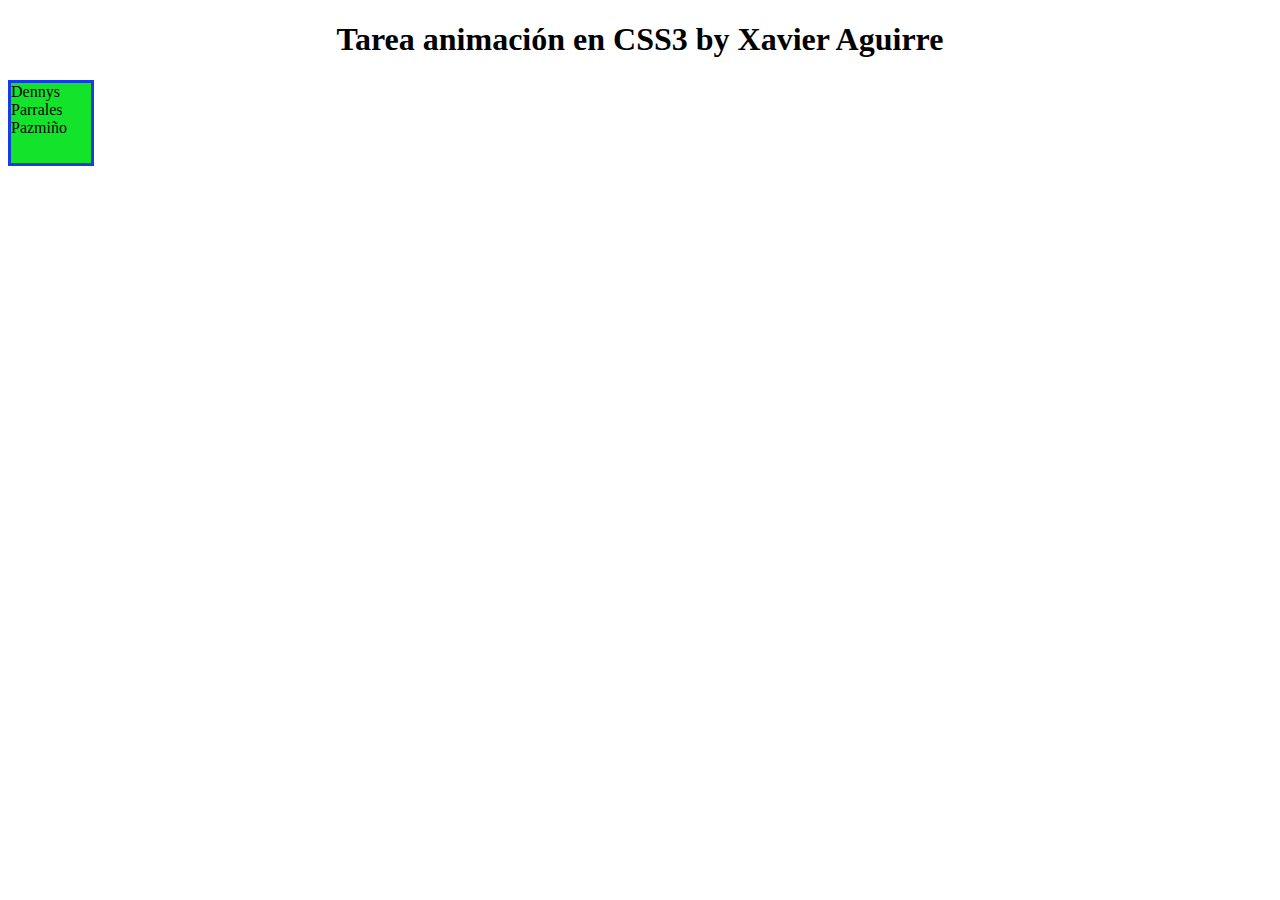
<file: ANIMATION+WOFF/index.htm>
<!DOCTYPE html>
<html>

<html lang="es-ES">
<title>Animaciones</title>
<head>
<meta charset="UTF-8">
<link rel="stylesheet" type="text/css" href="CSS/estilos.css">
</head>
<body>
<center>
<h1>
Tarea animación en CSS3 by Xavier Aguirre
</h1>
</center>
<div>Dennys Parrales Pazmiño</div>
</body>
</html>
</file>
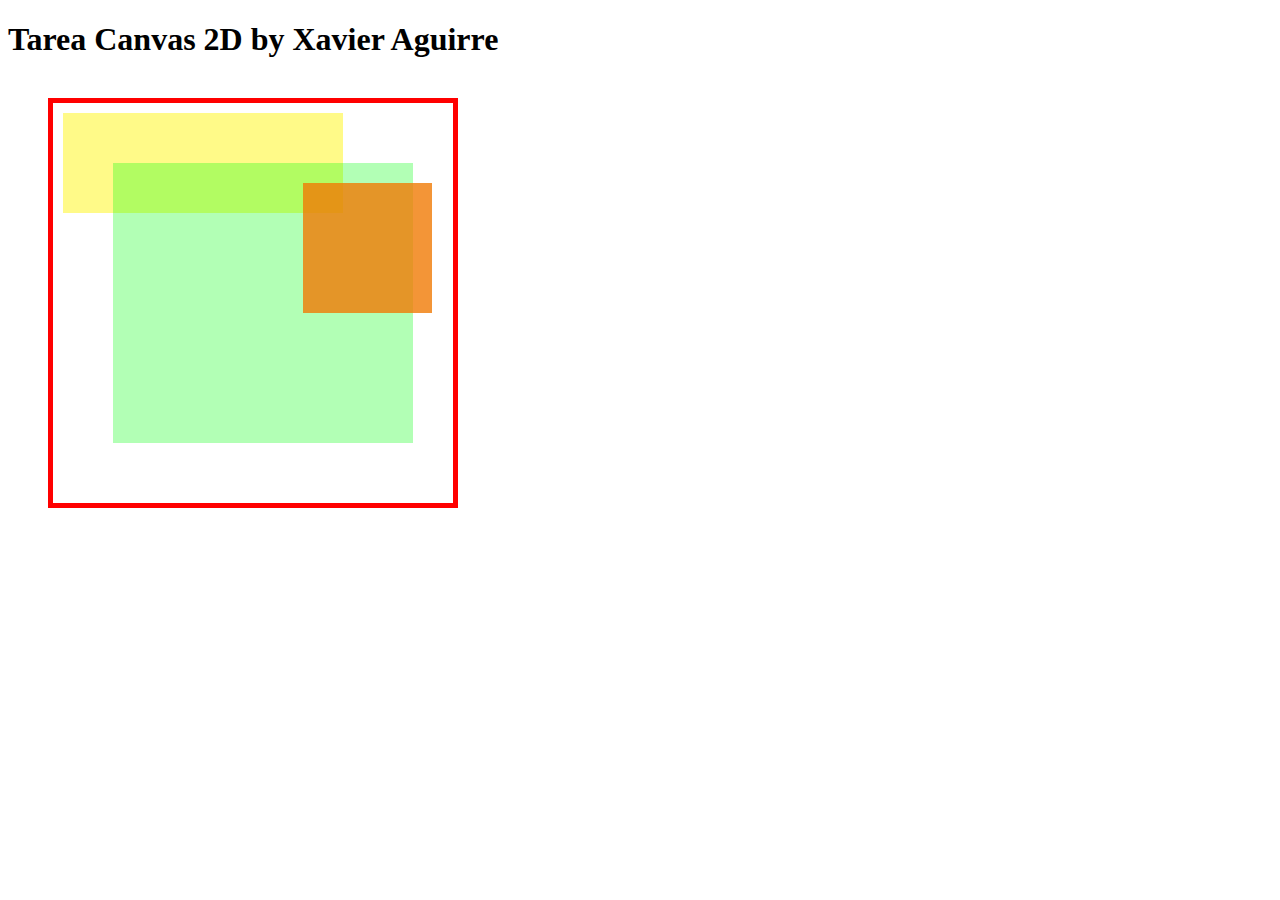
<file: Canvas2D/index.htm>
<!DOCTYPE HTML>
<html>
    <head>
        <meta charset="UTF-8">
        <title>Tarea de Canvas 2D</title>	
        <style>
            #canvas1 {
                   
                    border: 5px red solid; }
            #outer {margin-left: 40px;
                    margin-top: 40px;
            }
        </style>
    </head>
    <body>
	<h1>Tarea Canvas 2D by Xavier Aguirre</h1>
       <div id="outer">
           <canvas id="canvas1" width="400px"
           height="400px">
           Your browser doesn't support the
           canvas! Try another browser.
           </canvas>
        </div>
        <script>
            var mycanvas = document.getElementById("canvas1");
            var ctx = mycanvas.getContext("2d");
            
            ctx.fillStyle = 'rgba(255, 246, 17, 0.50)';
            ctx.fillRect(10,10,280,100);
            
            ctx.fillStyle = 'rgba(0, 255, 10, 0.30)';
            ctx.fillRect(60,60,300,280);
           
            ctx.fillStyle = 'rgba(240, 123, 5, 0.80)';
            ctx.fillRect(250,80,129,130);
        </script>
    </body>
</html>
</file>
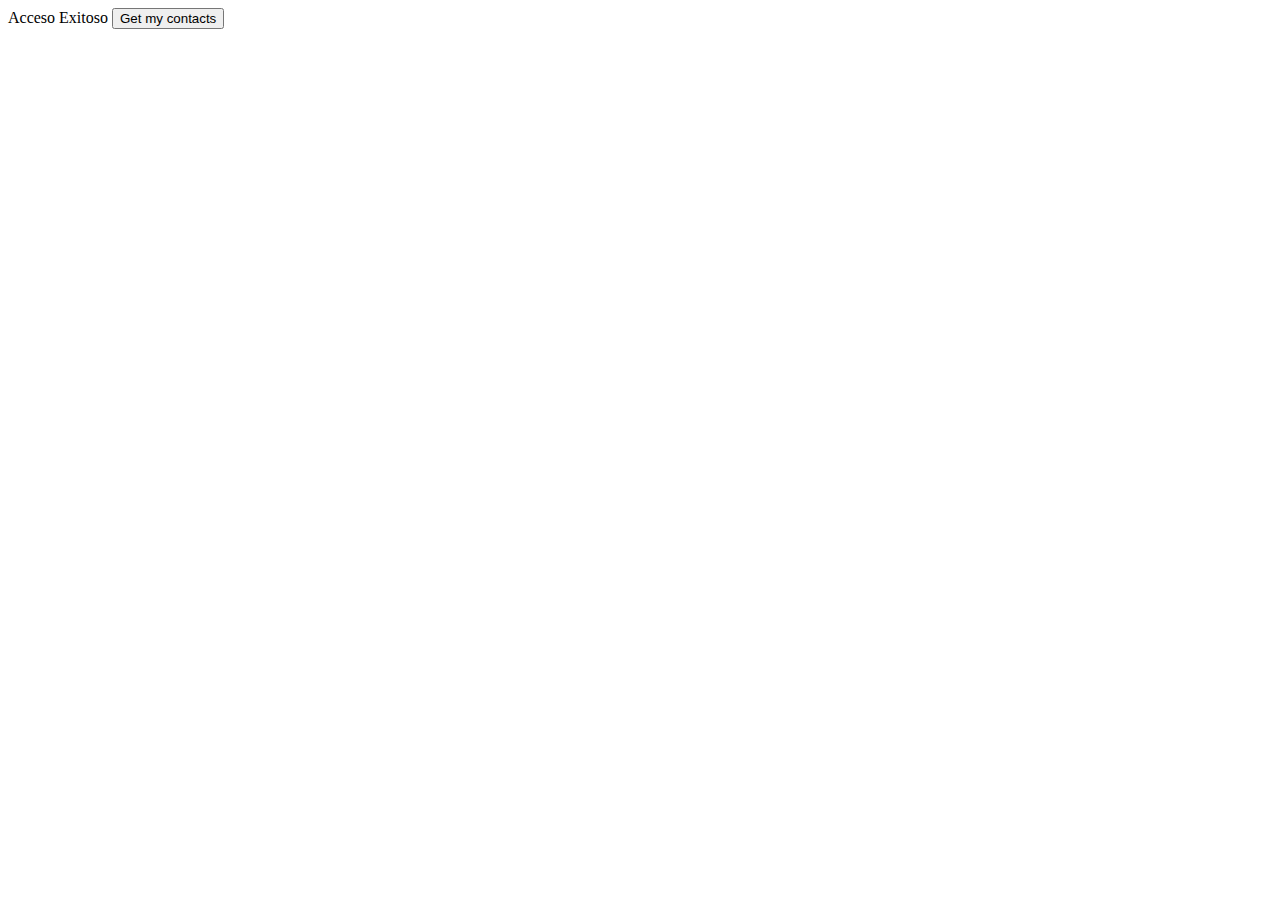
<file: ContactsAPI/index.htm>
<!DOCTYPE html>
<html>
  <head>
    <meta charset='utf-8' />
    <script src="https://code.jquery.com/jquery-1.11.2.min.js"></script>
	Acceso Exitoso
  </head>
  <body>
    <script type="text/javascript">
          var clientId = '91325839215-tisau4cke1jsqv4le67l9ujlis7tt2d6.apps.googleusercontent.com';
          var apiKey = 'cohesive-keel-134923';
          var scopes = 'https://accounts.google.com/o/oauth2/token';

          $(document).on("click",".googleContactsButton", function(){
            gapi.client.setApiKey(apiKey);
            window.setTimeout(authorize);
          });

          function authorize() {
            gapi.auth.authorize({client_id: clientId, scope: scopes, immediate: false}, handleAuthorization);
          }

          function handleAuthorization(authorizationResult) {
            if (authorizationResult && !authorizationResult.error) {
              $.get("https://www.google.com/m8/feeds/contacts/default/thin?alt=json&access_token=" + authorizationResult.access_token + "&max-results=500&v=3.0",
                function(response){
                  //process the response here
                  console.log(response);
                });
            }
          }
        </script>
        <script src="https://apis.google.com/js/client.js"></script>
        <button class="googleContactsButton">Get my contacts</button>
  </body>
</html>
</file>
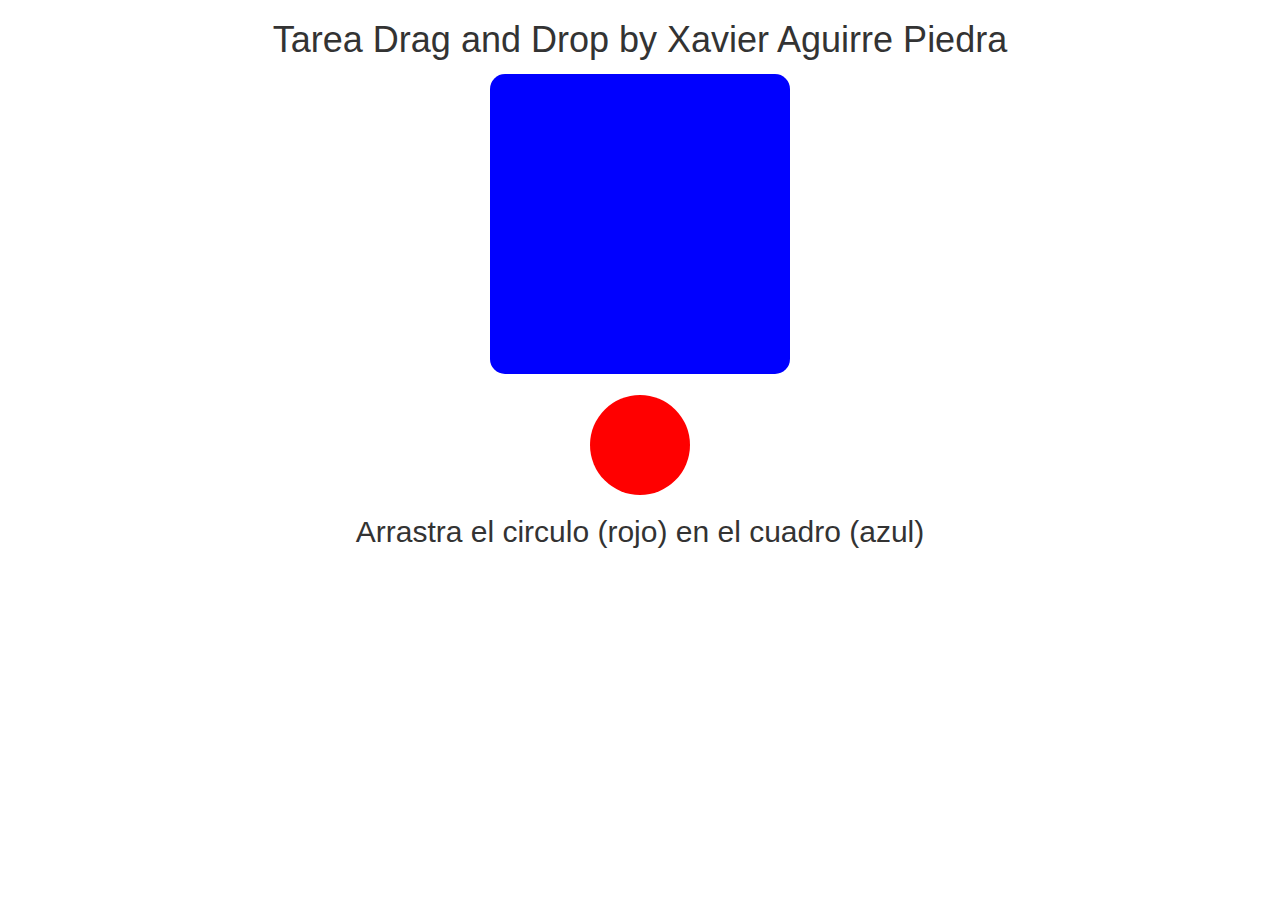
<file: DRAGandDROP/index.htm>
<!DOCTYPE html>
<html>
  <head>
    <title>Tarea Drag and Drop Xavier Aguirre</title>
    <meta charset="utf-8">
	<link rel="stylesheet" href="CSS\bootstrap.min.css">	
	<link rel="stylesheet" href="CSS\ddd-style.css" />
</head>
<body>
	<div class="container">
		<h1>Tarea Drag and Drop by Xavier Aguirre Piedra</h1>
		<div id="drop1"></div>
		<div id="drag" draggable="true"></div>
		<h2>Arrastra el circulo (rojo) en el cuadro (azul)</h2>
	</div>
	
	<script src="JS\ddd-script.js"></script>
</body>
</html>
</file>
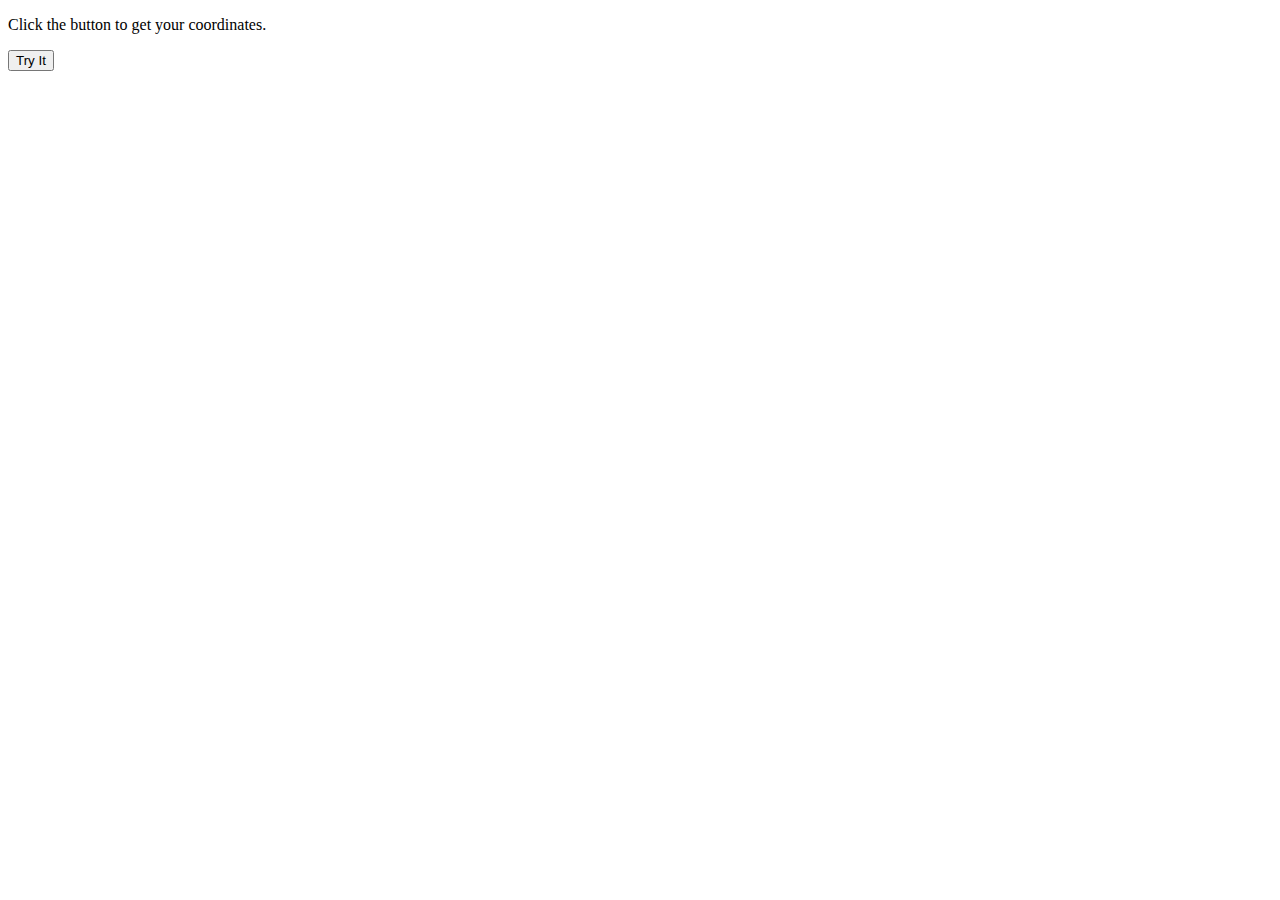
<file: GEOLOCATION/index.htm>
<!DOCTYPE html>
<html>
<body>

<p>Click the button to get your coordinates.</p>

<button onclick="getLocation()">Try It</button>

<p id="demo"></p>

<script>
var x = document.getElementById("demo");

function getLocation() {
    if (navigator.geolocation) {
        navigator.geolocation.getCurrentPosition(showPosition);
    } else { 
        x.innerHTML = "Geolocation is not supported by this browser.";
    }
}

function showPosition(position) {
    x.innerHTML = "Latitude: " + position.coords.latitude + 
    "<br>Longitude: " + position.coords.longitude;
}
</script>

</body>
</html>
</file>
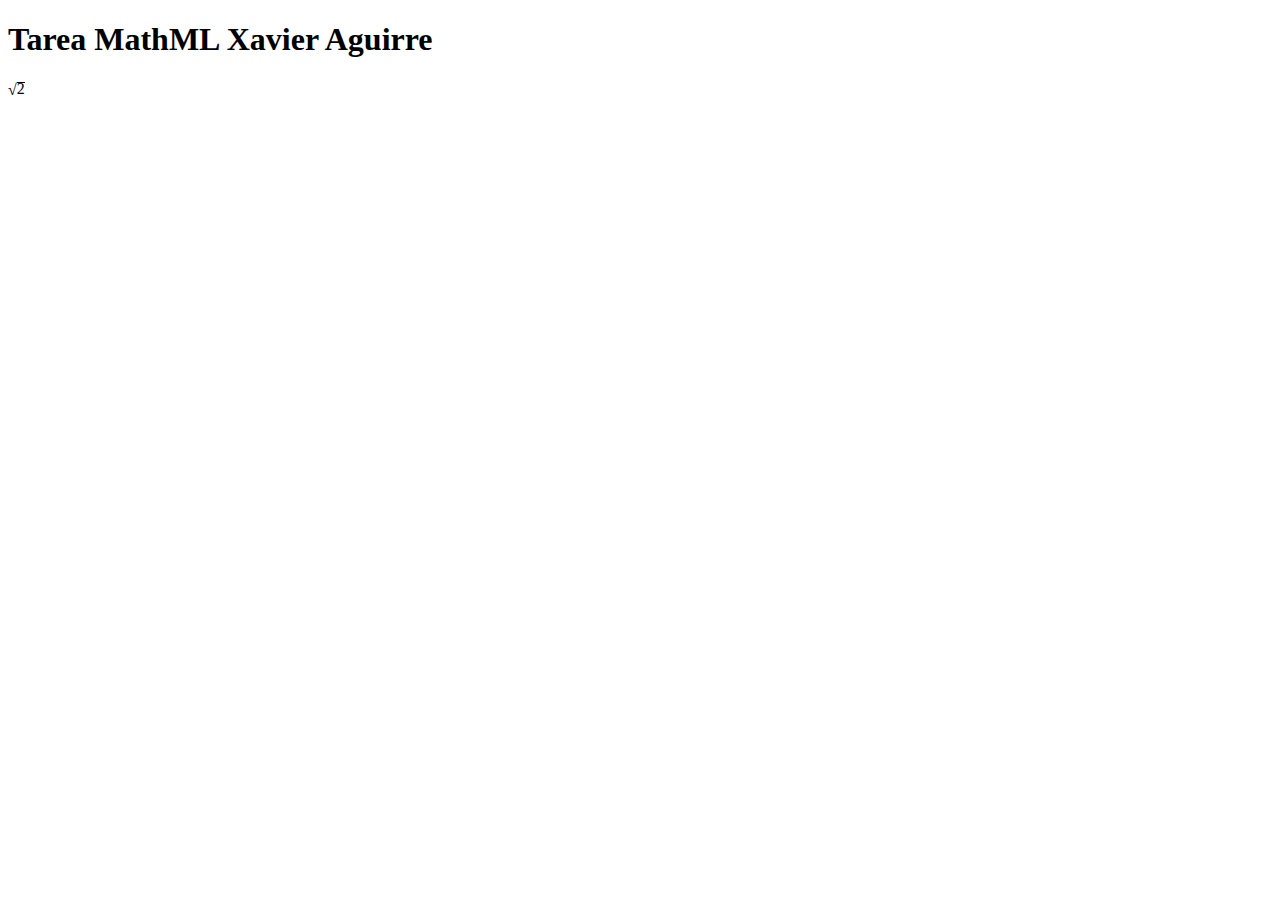
<file: MathML/index.htm>
<!DOCTYPE html>
<html>
<head>
 <title>MathML in HTML5</title>
</head>
<body>
  <h1>Tarea MathML Xavier Aguirre</h1>
    <math>
      <msqrt>
        <mn>2</mn>
      </msqrt>
    </math>
</body>
</html>
</file>
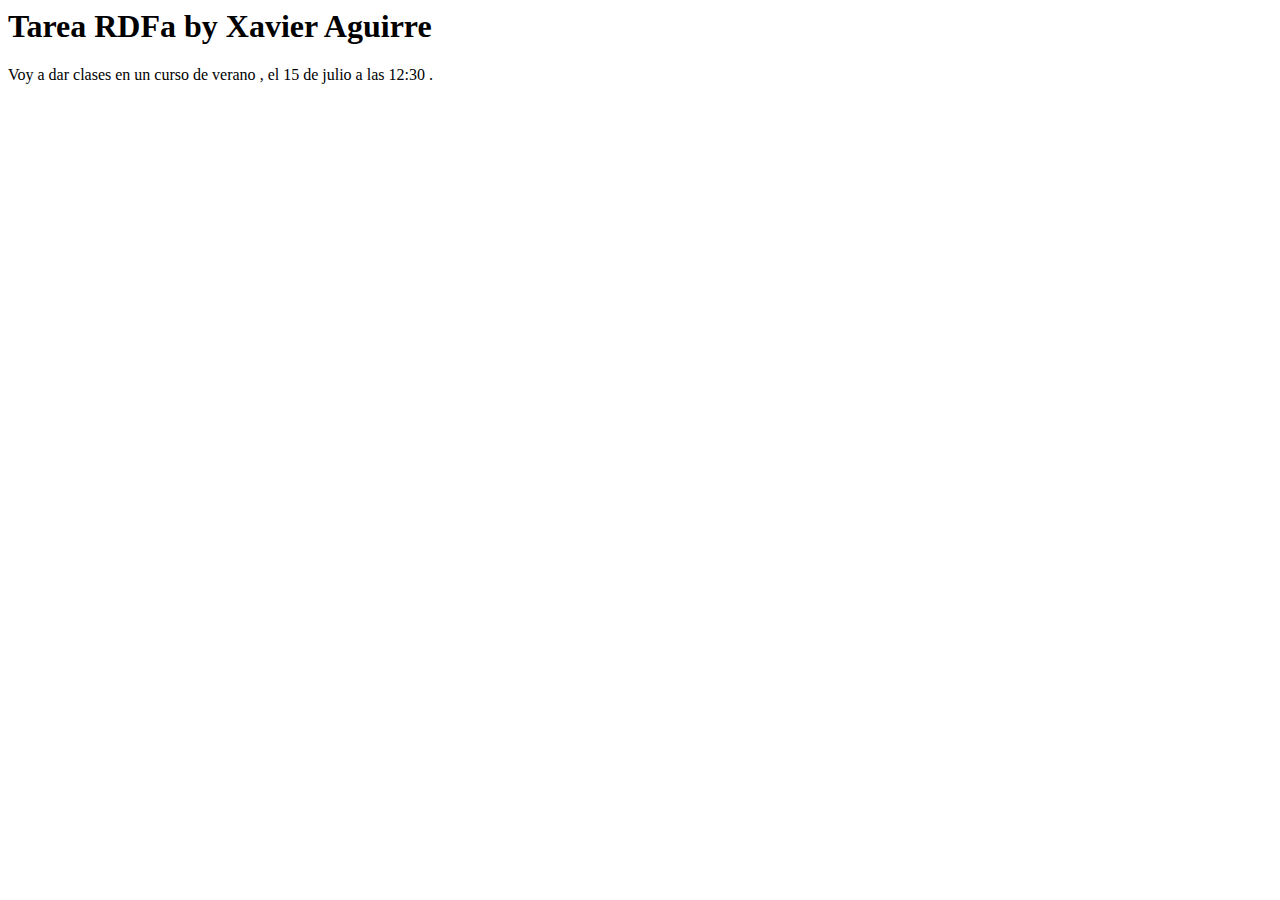
<file: RDFa/index.htm>
<html>
<head>
<title>Curso de Verano</title>
</head>
<body xmlns:cal="http://www.w3.org/2002/12/cal/ical#">
<h1>Tarea RDFa by Xavier Aguirre</h1>
<p>
Voy a dar clases en un
<span property="cal:summary">
curso de verano
</span>,
el
<span property="cal:dtstart"
      content="2010-07-15T12:30:00+02:00"
      datatype="xsd:dateTime">
15 de julio a las 12:30
</span>.
</p>
</body>
</html>
</file>
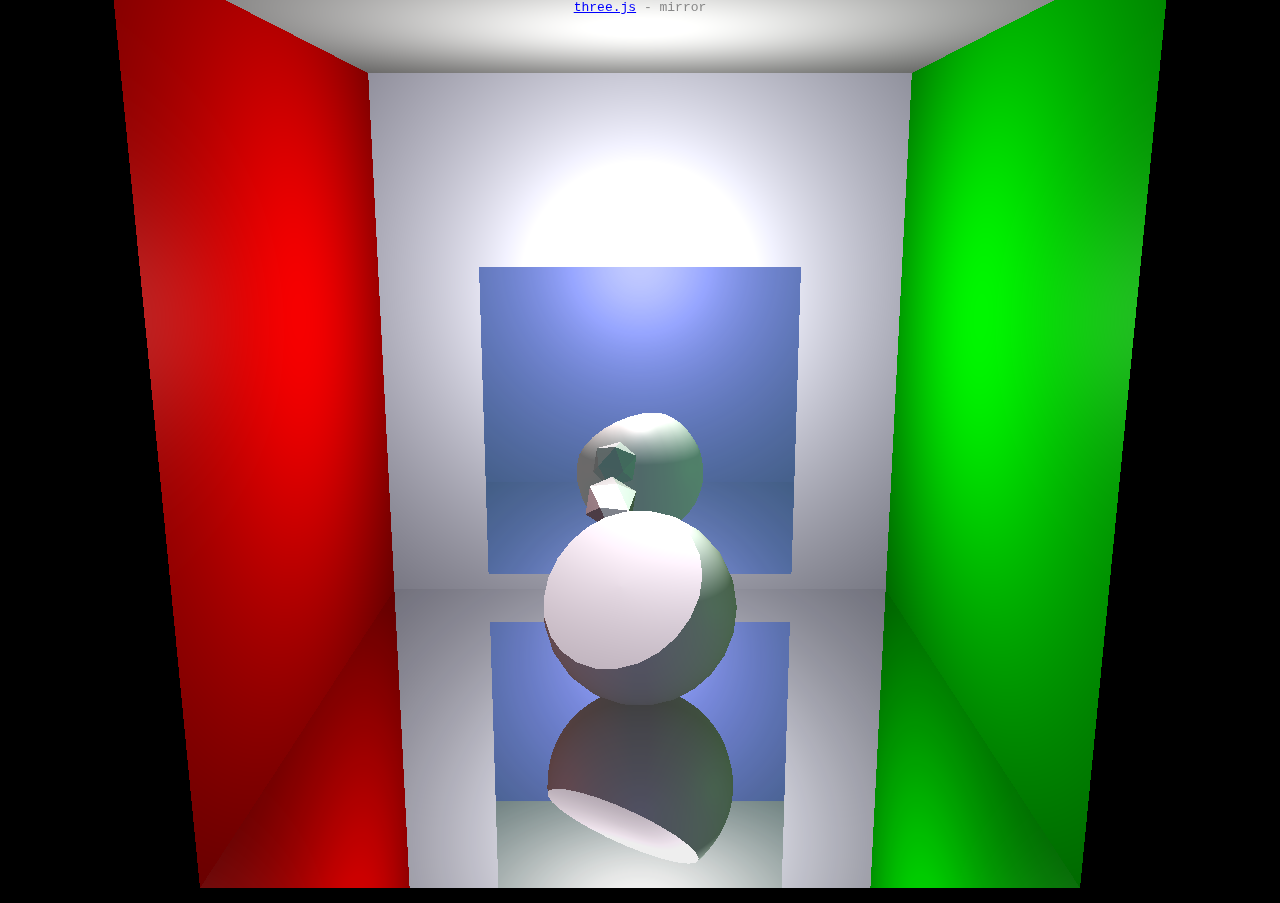
<file: WebGL/index.htm>
<!DOCTYPE html>
<html lang="en">
	<head>
		<title>three.js webgl - mirror</title>
		<meta charset="utf-8">
		<meta name="viewport" content="width=device-width, user-scalable=no, minimum-scale=1.0, maximum-scale=1.0">
		<style>
			body {
				color: #888888;
				font-family:Monospace;
				font-size:13px;
				background-color: #000;
				margin: 0px;
				overflow: hidden;
			}
			#info {
				position: absolute;
				top: 0px;
				width: 200px;
				left: calc(50% - 100px);
				text-align: center;
			}
			a {
				color: #00f;
			}
		</style>
	</head>
	<body>

		<div id="container"></div>
		<div id="info"><a href="http://threejs.org" target="_blank">three.js</a> - mirror
		</div>

		<script src="Build/three.js"></script>
		<script src="JS/Mirror.js"></script>
		<script src="JS/Controls/OrbitControls.js"></script>

		<script>
			// scene size
			var WIDTH = window.innerWidth;
			var HEIGHT = window.innerHeight;
			// camera
			var VIEW_ANGLE = 45;
			var ASPECT = WIDTH / HEIGHT;
			var NEAR = 1;
			var FAR = 500;
			var camera, scene, renderer;
			var cameraControls;
			var verticalMirror, groundMirror;
			var sphereGroup, smallSphere;
			function init() {
				// renderer
				renderer = new THREE.WebGLRenderer();
				renderer.setPixelRatio( window.devicePixelRatio );
				renderer.setSize( WIDTH, HEIGHT );
				// scene
				scene = new THREE.Scene();
				// camera
				camera = new THREE.PerspectiveCamera(VIEW_ANGLE, ASPECT, NEAR, FAR);
				camera.position.set( 0, 75, 160 );
				cameraControls = new THREE.OrbitControls(camera, renderer.domElement);
				cameraControls.target.set( 0, 40, 0);
				cameraControls.maxDistance = 400;
				cameraControls.minDistance = 10;
				cameraControls.update();
				var container = document.getElementById( 'container' );
				container.appendChild( renderer.domElement );
			}
			function fillScene() {
				var planeGeo = new THREE.PlaneBufferGeometry( 100.1, 100.1 );
				// MIRROR planes
				groundMirror = new THREE.Mirror( renderer, camera, { clipBias: 0.003, textureWidth: WIDTH, textureHeight: HEIGHT, color: 0x777777 } );
				var mirrorMesh = new THREE.Mesh( planeGeo, groundMirror.material );
				mirrorMesh.add( groundMirror );
				mirrorMesh.rotateX( - Math.PI / 2 );
				scene.add( mirrorMesh );
				verticalMirror = new THREE.Mirror( renderer, camera, { clipBias: 0.003, textureWidth: WIDTH, textureHeight: HEIGHT, color:0x889999 } );
				var verticalMirrorMesh = new THREE.Mesh( new THREE.PlaneBufferGeometry( 60, 60 ), verticalMirror.material );
				verticalMirrorMesh.add( verticalMirror );
				verticalMirrorMesh.position.y = 35;
				verticalMirrorMesh.position.z = -45;
				scene.add( verticalMirrorMesh );
				sphereGroup = new THREE.Object3D();
				scene.add( sphereGroup );
				var geometry = new THREE.CylinderGeometry( 0.1, 15 * Math.cos( Math.PI / 180 * 30 ), 0.1, 24, 1 );
				var material = new THREE.MeshPhongMaterial( { color: 0xffffff, emissive: 0x444444 } );
				var sphereCap = new THREE.Mesh( geometry, material );
				sphereCap.position.y = -15 * Math.sin( Math.PI / 180 * 30 ) - 0.05;
				sphereCap.rotateX(-Math.PI);
				var geometry = new THREE.SphereGeometry( 15, 24, 24, Math.PI / 2, Math.PI * 2, 0, Math.PI / 180 * 120 );
				var halfSphere = new THREE.Mesh( geometry, material );
				halfSphere.add( sphereCap );
				halfSphere.rotateX( - Math.PI / 180 * 135 );
				halfSphere.rotateZ( - Math.PI / 180 * 20 );
				halfSphere.position.y = 7.5 + 15 * Math.sin( Math.PI / 180 * 30 );
				sphereGroup.add( halfSphere );
				var geometry = new THREE.IcosahedronGeometry( 5, 0 );
				var material = new THREE.MeshPhongMaterial( { color: 0xffffff, emissive: 0x333333, shading: THREE.FlatShading } );
				smallSphere = new THREE.Mesh( geometry, material );
				scene.add(smallSphere);
				// walls
				var planeTop = new THREE.Mesh( planeGeo, new THREE.MeshPhongMaterial( { color: 0xffffff } ) );
				planeTop.position.y = 100;
				planeTop.rotateX( Math.PI / 2 );
				scene.add( planeTop );
				var planeBack = new THREE.Mesh( planeGeo, new THREE.MeshPhongMaterial( { color: 0xffffff } ) );
				planeBack.position.z = -50;
				planeBack.position.y = 50;
				scene.add( planeBack );
				var planeFront = new THREE.Mesh( planeGeo, new THREE.MeshPhongMaterial( { color: 0x7f7fff } ) );
				planeFront.position.z = 50;
				planeFront.position.y = 50;
				planeFront.rotateY( Math.PI );
				scene.add( planeFront );
				var planeRight = new THREE.Mesh( planeGeo, new THREE.MeshPhongMaterial( { color: 0x00ff00 } ) );
				planeRight.position.x = 50;
				planeRight.position.y = 50;
				planeRight.rotateY( - Math.PI / 2 );
				scene.add( planeRight );
				var planeLeft = new THREE.Mesh( planeGeo, new THREE.MeshPhongMaterial( { color: 0xff0000 } ) );
				planeLeft.position.x = -50;
				planeLeft.position.y = 50;
				planeLeft.rotateY( Math.PI / 2 );
				scene.add( planeLeft );
				// lights
				var mainLight = new THREE.PointLight( 0xcccccc, 1.5, 250 );
				mainLight.position.y = 60;
				scene.add( mainLight );
				var greenLight = new THREE.PointLight( 0x00ff00, 0.25, 1000 );
				greenLight.position.set( 550, 50, 0 );
				scene.add( greenLight );
				var redLight = new THREE.PointLight( 0xff0000, 0.25, 1000 );
				redLight.position.set( - 550, 50, 0 );
				scene.add( redLight );
				var blueLight = new THREE.PointLight( 0x7f7fff, 0.25, 1000 );
				blueLight.position.set( 0, 50, 550 );
				scene.add( blueLight );
			}
			function render() {
				// render (update) the mirrors
				groundMirror.renderWithMirror( verticalMirror );
				verticalMirror.renderWithMirror( groundMirror );
				renderer.render(scene, camera);
			}
			function update() {
				requestAnimationFrame( update );
				var timer = Date.now() * 0.01;
				sphereGroup.rotation.y -= 0.002;
				smallSphere.position.set(
					Math.cos( timer * 0.1 ) * 30,
					Math.abs( Math.cos( timer * 0.2 ) ) * 20 + 5,
					Math.sin( timer * 0.1 ) * 30
				);
				smallSphere.rotation.y = ( Math.PI / 2 ) - timer * 0.1;
				smallSphere.rotation.z = timer * 0.8;
				cameraControls.update();
				render();
			}
			init();
			fillScene();
			update();
		</script>
	</body>
</html>
</file>
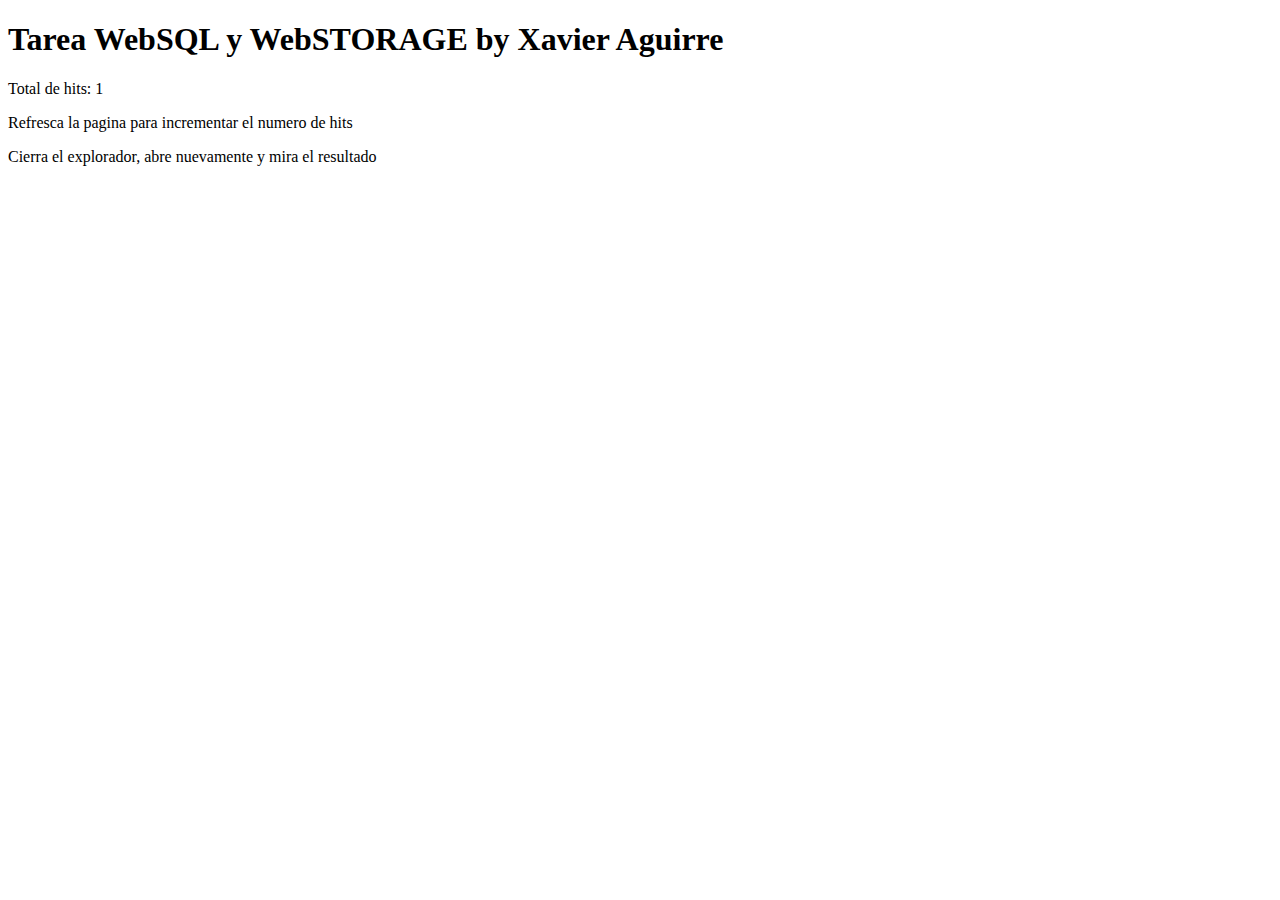
<file: WebSQLandSTORAGE/index.htm>
<!DOCTYPE html>
<html>
<head>
	<title>TAREA SesionStorage PSW 2016</title>
</head>
<body>
	<h1>Tarea WebSQL y WebSTORAGE by Xavier Aguirre</h1>
	<script type="text/javascript">
		if(sessionStorage.hits){
			sessionStorage.hits = Number (sessionStorage.hits) +1;
		}
		else{
			sessionStorage.hits = 1;
		}
		document.write ("Total de hits: " +sessionStorage.hits);
	
	</script>
	
	<p>Refresca la pagina para incrementar el numero de hits</p>
	<p>Cierra el explorador, abre nuevamente y mira el resultado</p>
</body>
</html>
</file>
<file: ANIMATION+WOFF/CSS/estilos.css>
div {
width: 80px;
height: 80px;
background-color: #14E32C;
border: 3px solid #143DE3;
-webkit-animation-name: MiAnimacion; /* Chrome, Safari, Opera */
-webkit-animation-duration: 6s; /* Chrome, Safari, Opera */
animation-duration: 6s;
animation-iteration-count: infinite;
animation-name: MiAnimacion;
animation-direction: alternate;
animation-timing-function: ease-out;
    }
@-moz-keyframes MiAnimacion {
from {font-size:0%;
	margin-left:100%;}
50% {font-size:400%;}
to {font-size:400%;
	margin-left:20%;
	width:100%;}
}
@-webkit-keyframes MiAnimacion {
from {font-size:0%;
	margin-left:100%;}
50% {font-size:400%;}
to {font-size:400%;
	margin-left:20%;
	width:100%;}
}
</file>
